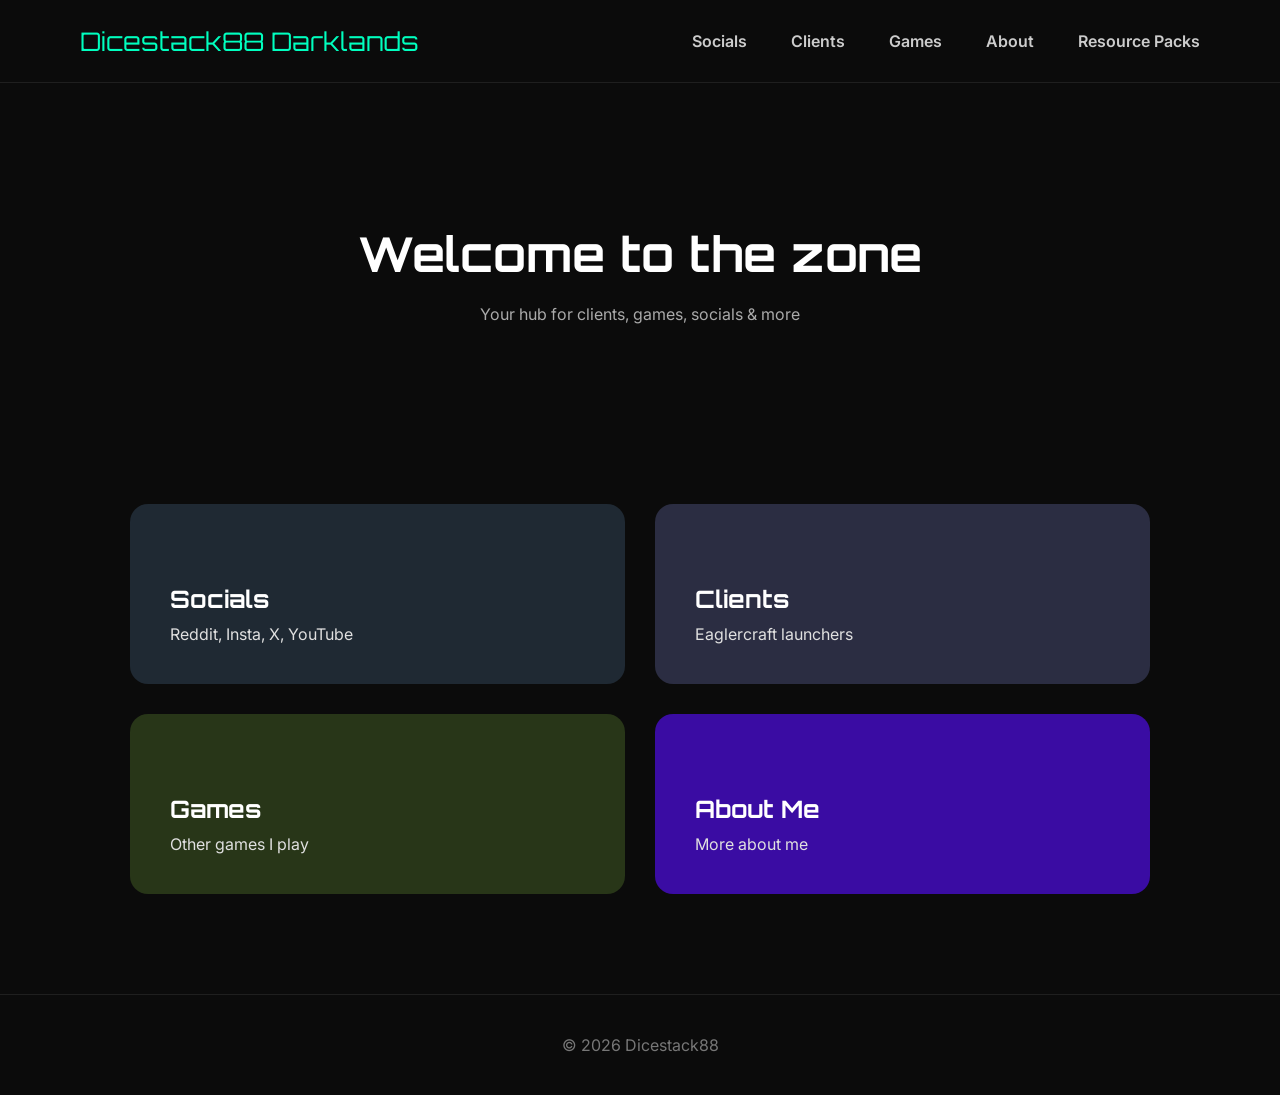
<file: index.html>
<!DOCTYPE html>
<html lang="en">
<head>
  <meta charset="UTF-8">
  <meta name="viewport" content="width=device-width, initial-scale=1.0">
  <title>Dicestack88 Darklands</title>
  <link rel="stylesheet" href="styles.css">
  <link href="https://fonts.googleapis.com/css2?family=Inter:wght@400;600;700&family=Orbitron:wght@500&display=swap" rel="stylesheet">
  <script src="particles.js"></script>
</head>
<body>

  <!-- Navbar -->
  <header class="navbar">
    <div class="logo">Dicestack88 Darklands</div>
    <nav>
      <a href="socials.html">Socials</a>
      <a href="clients.html">Clients</a>
      <a href="games.html">Games</a>
      <a href="about.html">About</a>
      <a href="resourcepacks.html">Resource Packs</a>
    </nav>
  </header>

  <!-- Hero -->
  <section class="hero">
    <h1>Welcome to the zone</h1>
    <p>Your hub for clients, games, socials & more</p>
  </section>

  <!-- Cards -->
  <section id="sections" class="sections">
    <a href="socials.html" class="card card1">
      <h2>Socials</h2>
      <p>Reddit, Insta, X, YouTube</p>
    </a>

    <a href="clients.html" class="card card2">
      <h2>Clients</h2>
      <p>Eaglercraft launchers</p>
    </a>

    <a href="games.html" class="card card3">
      <h2>Games</h2>
      <p>Other games I play</p>
    </a>

    <a href="about.html" class="card card4">
      <h2>About Me</h2>
      <p>More about me</p>
    </a>
  </section>

  <!-- Footer -->
  <footer class="footer">
    <p>© 2026 Dicestack88</p>
  </footer>

</body>
</html>
</file>
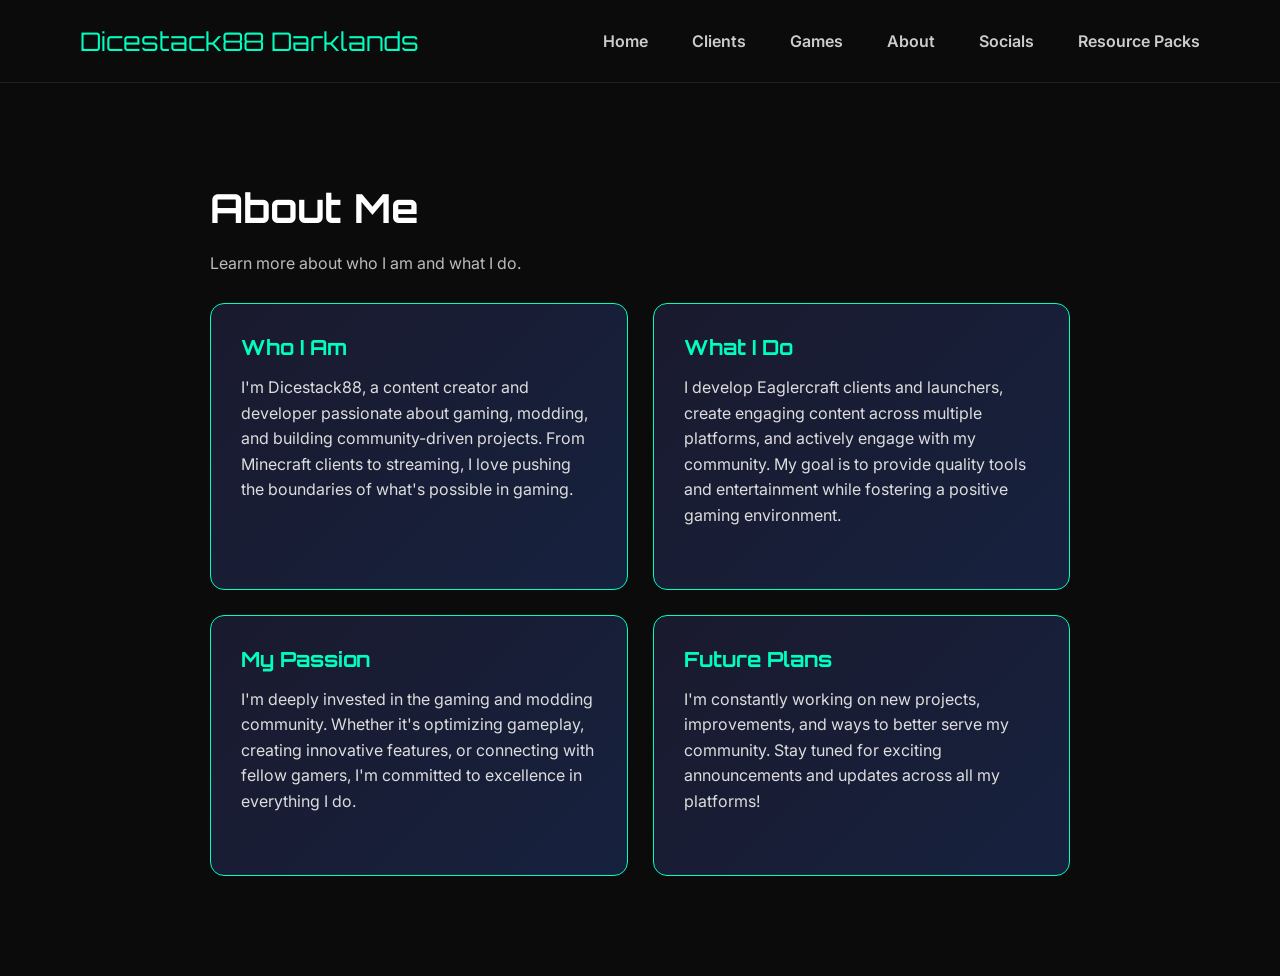
<file: about.html>
<!DOCTYPE html>
<html lang="en">
<head>
  <meta charset="UTF-8">
  <meta name="viewport" content="width=device-width, initial-scale=1.0">
  <title>About - Dicestack88</title>
  <link rel="stylesheet" href="styles.css">
  <script src="particles.js"></script>
</head>
<body>

  <header class="navbar">
    <div class="logo">Dicestack88 Darklands</div>
    <nav class="nav-links">
      <a href="index.html">Home</a>
      <a href="clients.html">Clients</a>
      <a href="games.html">Games</a>
      <a href="about.html">About</a>
      <a href="socials.html">Socials</a>
      <a href="resourcepacks.html">Resource Packs</a>
    </nav>
  </header>

  <section class="page">
    <h1>About Me</h1>
    <p>Learn more about who I am and what I do.</p>

    <div class="about-container">
      
      <div class="about-section">
        <h2>Who I Am</h2>
        <p>I'm Dicestack88, a content creator and developer passionate about gaming, modding, and building community-driven projects. From Minecraft clients to streaming, I love pushing the boundaries of what's possible in gaming.</p>
      </div>

      <div class="about-section">
        <h2>What I Do</h2>
        <p>I develop Eaglercraft clients and launchers, create engaging content across multiple platforms, and actively engage with my community. My goal is to provide quality tools and entertainment while fostering a positive gaming environment.</p>
      </div>

      <div class="about-section">
        <h2>My Passion</h2>
        <p>I'm deeply invested in the gaming and modding community. Whether it's optimizing gameplay, creating innovative features, or connecting with fellow gamers, I'm committed to excellence in everything I do.</p>
      </div>

      <div class="about-section">
        <h2>Future Plans</h2>
        <p>I'm constantly working on new projects, improvements, and ways to better serve my community. Stay tuned for exciting announcements and updates across all my platforms!</p>
      </div>

    </div>
  </section>

</body>
</html>
</file>
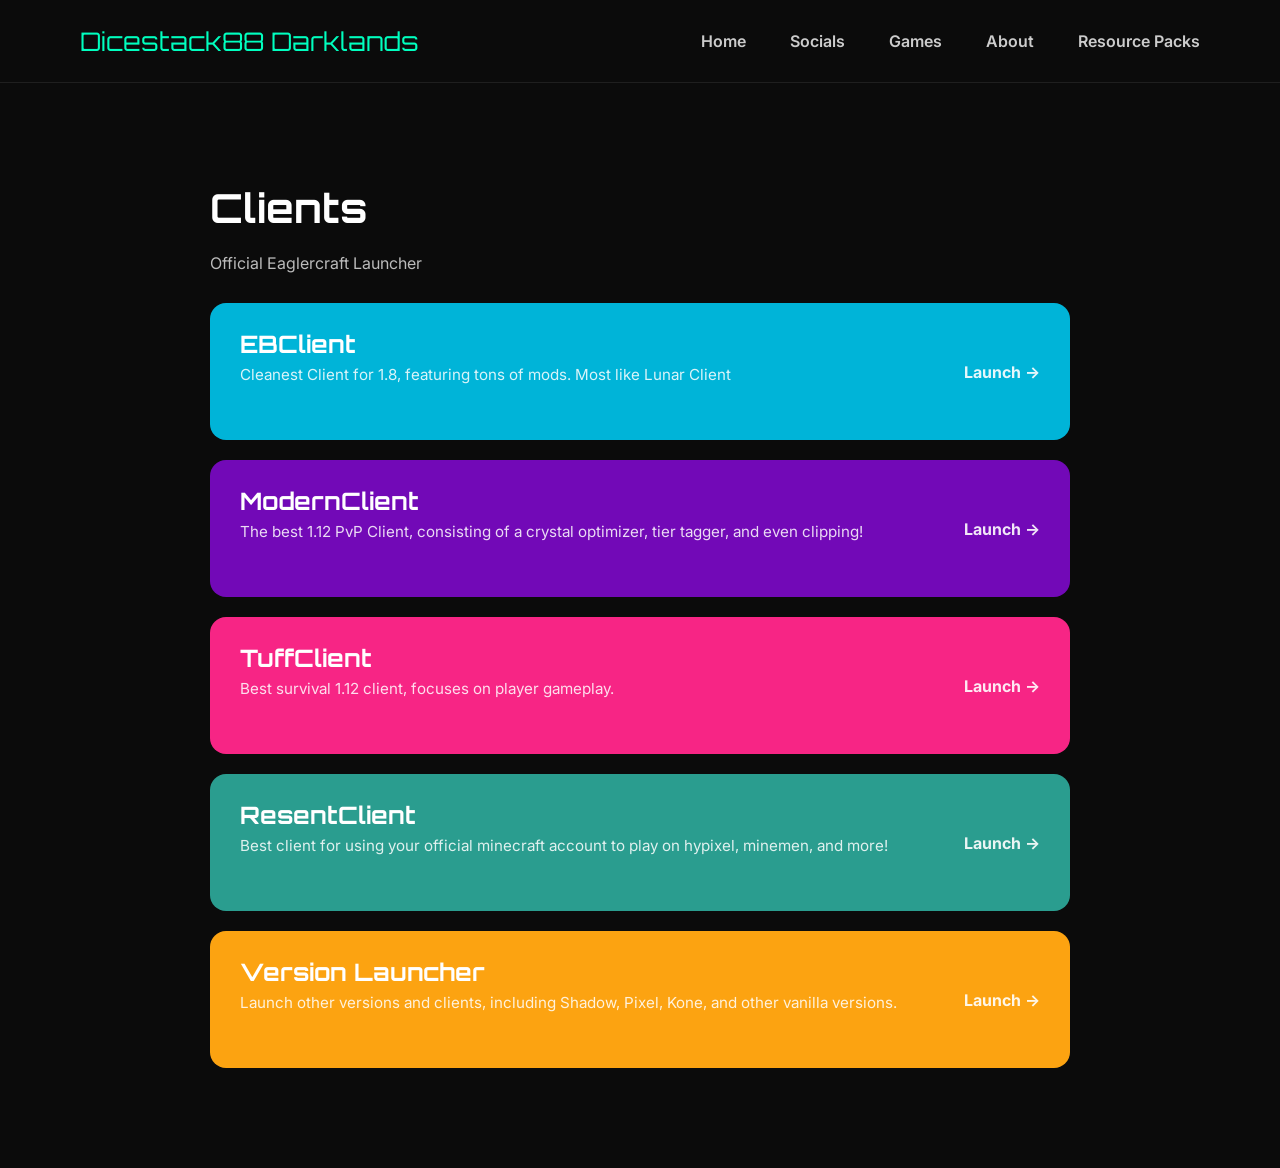
<file: clients.html>
<!DOCTYPE html>
<html lang="en">
<head>
  <meta charset="UTF-8">
  <meta name="viewport" content="width=device-width, initial-scale=1.0">
  <title>Clients - Dicestack88</title>
  <link rel="stylesheet" href="styles.css">
  <script src="particles.js"></script>
</head>
<body>

  <!-- Navbar -->
  <header class="navbar">
    <div class="logo">Dicestack88 Darklands</div>
    <nav class="nav-links">
      <a href="index.html">Home</a>
      <a href="socials.html">Socials</a>
      <a href="games.html">Games</a>
      <a href="about.html">About</a>
      <a href="resourcepacks.html">Resource Packs</a>
    </nav>
  </header>

  <!-- Page -->
  <section class="page">
    <h1>Clients</h1>
    <p>Official Eaglercraft Launcher</p>

    <div class="client-list">

      <a class="client-card eb" href="https://dicestack88.github.io/ebclient">
        <div>
          <h2>EBClient</h2>
          <p>Cleanest Client for 1.8, featuring tons of mods. Most like Lunar Client</p>
        </div>
        <span class="launch">Launch →</span>
      </a>

      <a class="client-card modern" href="https://dicestack88.github.io/modernclient">
        <div>
          <h2>ModernClient</h2>
          <p>The best 1.12 PvP Client, consisting of a crystal optimizer, tier tagger, and even clipping!</p>
        </div>
        <span class="launch">Launch →</span>
      </a>

      <a class="client-card tuff" href="https://dicestack88.github.io/Tuffclient">
        <div>
          <h2>TuffClient</h2>
          <p>Best survival 1.12 client, focuses on player gameplay.</p>
        </div>
        <span class="launch">Launch →</span>
      </a>

      <a class="client-card resent" href="https://dicestack88.github.io/Resentclient">
        <div>
          <h2>ResentClient</h2>
          <p>Best client for using your official minecraft account to play on hypixel, minemen, and more!</p>
        </div>
        <span class="launch">Launch →</span>
      </a>

      <a class="client-card launcher" href="launcher.html">
        <div>
          <h2>Version Launcher</h2>
          <p>Launch other versions and clients, including Shadow, Pixel, Kone, and other vanilla versions.</p>
        </div>
        <span class="launch">Launch →</span>
      </a>

    </div>
  </section>

</body>
</html>
</file>
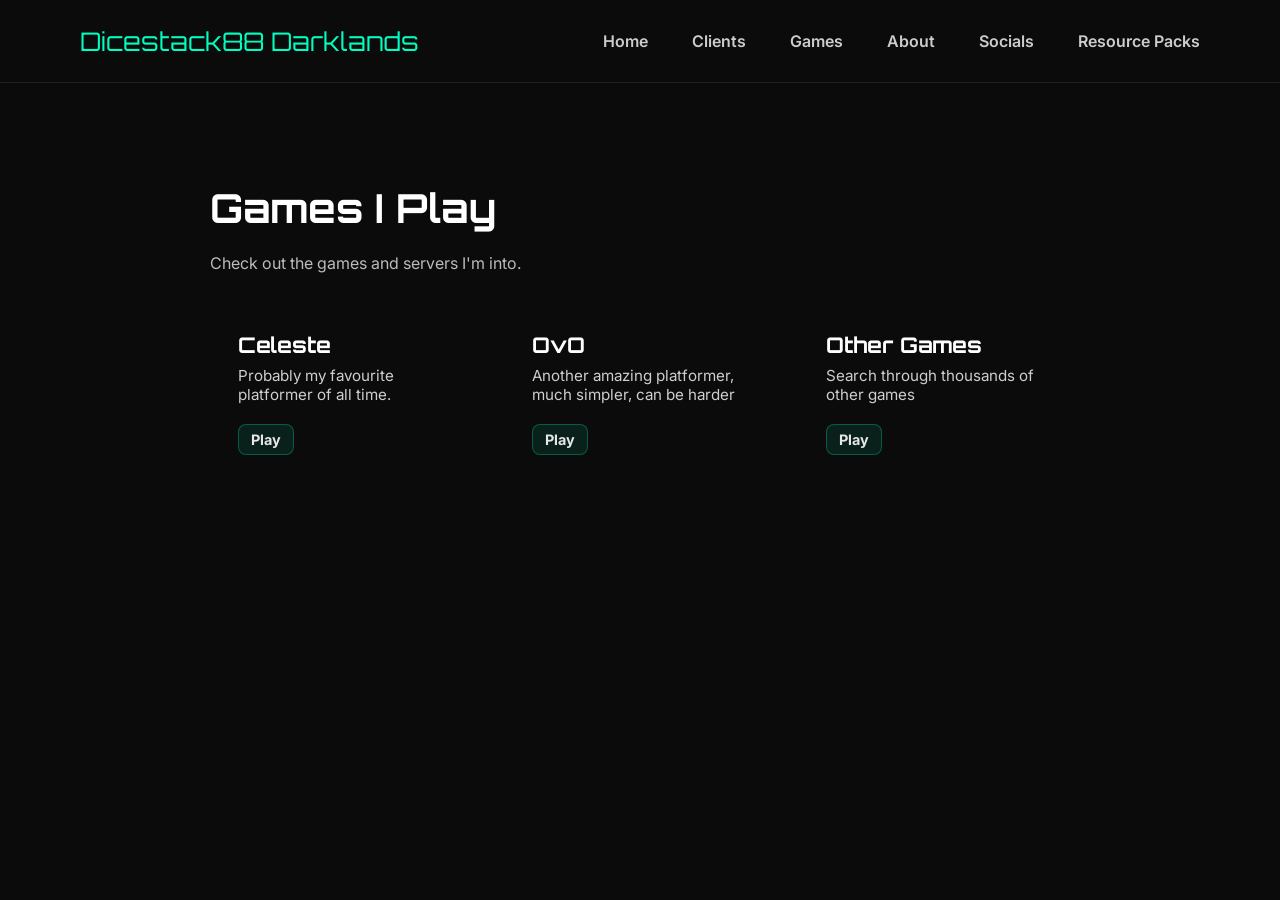
<file: games.html>
<!DOCTYPE html>
<html lang="en">
<head>
  <meta charset="UTF-8">
  <meta name="viewport" content="width=device-width, initial-scale=1.0">
  <title>Games - Dicestack88</title>
  <link rel="stylesheet" href="styles.css">
  <script src="particles.js"></script>
</head>
<body>

  <header class="navbar">
    <div class="logo">Dicestack88 Darklands</div>
    <nav class="nav-links">
      <a href="index.html">Home</a>
      <a href="clients.html">Clients</a>
      <a href="games.html">Games</a>
      <a href="about.html">About</a>
      <a href="socials.html">Socials</a>
      <a href="resourcepacks.html">Resource Packs</a>
    </nav>
  </header>

  <section class="page">
    <h1>Games I Play</h1>
    <p>Check out the games and servers I'm into.</p>

    <div class="games-grid">

      <a class="game-card celeste" href="celeste.html" target="_blank">
        <h3>Celeste</h3>
        <p>Probably my favourite platformer of all time.</p>
        <span class="play-badge">Play</span>
      </a>

      <a class="game-card ovo" href="dicestack88.github.io/OvO" target="_blank">
        <h3>OvO</h3>
        <p>Another amazing platformer, much simpler, can be harder</p>
        <span class="play-badge">Play</span>
      </a>

      <a class="game-card games" href="singlefie.html" target="_blank">
        <h3>Other Games</h3>
        <p>Search through thousands of other games</p>
        <span class="play-badge">Play</span>
      </a>

    </div>
  </section>

</body>
</html>
</file>
<file: styles.css>
@import url('https://fonts.googleapis.com/css2?family=Inter:wght@400;600;700&family=Orbitron:wght@500&display=swap');

/* ===== Global ===== */
* {
  margin: 0;
  padding: 0;
  box-sizing: border-box;
}

body {
  font-family: 'Inter', sans-serif;
  background: #0b0b0b;
  color: white;
}

a {
  text-decoration: none;
  color: white;
}

/* ===== Navbar ===== */
.navbar {
  display: flex;
  justify-content: space-between;
  align-items: center;
  padding: 25px 80px;
  background: #0b0b0b;
  border-bottom: 1px solid #1f1f1f;
}

.logo {
  font-family: 'Orbitron', sans-serif;
  font-size: 1.6rem;
  color: #00ffbf;
}

.navbar nav a,
.nav-links a {
  margin-left: 40px;
  font-weight: 600;
  color: #ccc;
  transition: 0.3s;
}

.navbar nav a:hover,
.nav-links a:hover {
  color: #00ffbf;
}

/* ===== Hero (Home Page) ===== */
.hero {
  text-align: center;
  padding: 140px 20px 100px;
}

.hero h1 {
  font-size: 3rem;
  font-family: 'Orbitron', sans-serif;
  margin-bottom: 20px;
}

.hero p {
  color: #aaa;
  margin-bottom: 40px;
}

.btn {
  background: #00ffbf;
  color: black;
  padding: 14px 36px;
  border-radius: 40px;
  font-weight: bold;
  transition: 0.3s;
}

.btn:hover {
  transform: scale(1.05);
}

/* ===== Cards Section (Home Page) ===== */
.sections {
  max-width: 1100px;
  margin: auto;
  padding: 40px;
  display: grid;
  grid-template-columns: repeat(2, 1fr);
  gap: 30px;
}

.card {
  padding: 40px;
  border-radius: 18px;
  min-height: 180px;
  transition: 0.25s;
  display: flex;
  flex-direction: column;
  justify-content: flex-end;
}

.card h2 {
  font-family: 'Orbitron', sans-serif;
  margin-bottom: 10px;
}

.card p {
  color: #e0e0e0;
}

.card1 { background: #1f2933; }
.card2 { background: #2b2d42; }
.card3 { background: #283618; }
.card4 { background: #3a0ca3; }

.card:hover {
  transform: translateY(-8px);
  box-shadow: 0 15px 30px rgba(0,0,0,0.4);
}

/* ===== Page Layout ===== */
.page {
  max-width: 900px;
  margin: 80px auto;
  padding: 20px;
}

.page h1 {
  font-family: 'Orbitron', sans-serif;
  font-size: 2.5rem;
  margin-bottom: 20px;
}

.page p {
  color: #bbb;
  margin-bottom: 30px;
}

/* ===== Socials Page ===== */
.wide-list {
  display: flex;
  flex-direction: column;
  gap: 20px;
}

.wide-card {
  display: flex;
  justify-content: space-between;
  align-items: center;
  padding: 22px 25px;
  border-radius: 14px;
  transition: 0.25s;
  color: white;
}

.wide-card:hover {
  transform: translateX(8px);
  filter: brightness(1.1);
}

.youtube { background: #ff0000; }
.discord { background: #5865F2; }
.reddit { background: #ff4500; }
.instagram { background: #e1306c; }
.twitter { background: #1da1f2; }

.wide-card-text h3 {
  font-size: 1.3rem;
  margin-bottom: 5px;
}

.wide-card-text p {
  color: rgba(255,255,255,0.85);
  font-size: 0.95rem;
}

.wide-card img {
  width: 55px;
  height: 55px;
  object-fit: cover;
  border-radius: 10px;
  background: rgba(0,0,0,0.2);
  padding: 6px;
}

/* ===== Clients Page ===== */
.client-list {
  display: flex;
  flex-direction: column;
  gap: 20px;
}

.client-card {
  display: flex;
  justify-content: space-between;
  align-items: center;
  padding: 26px 30px;
  border-radius: 16px;
  transition: 0.25s;
}

.client-card h2 {
  font-family: 'Orbitron', sans-serif;
  margin-bottom: 6px;
}

.client-card p {
  color: rgba(255,255,255,0.85);
  font-size: 0.95rem;
}

.launch {
  font-weight: bold;
  opacity: 0.9;
}

.client-card:hover {
  transform: translateX(10px);
  filter: brightness(1.1);
}

.eb { background: #00b4d8; }
.modern { background: #7209b7; }
.tuff { background: #f72585; }
.resent { background: #2a9d8f; }
.launcher { background: #fca311; }

.eb:hover { box-shadow: 0 0 25px #00b4d8; }
.modern:hover { box-shadow: 0 0 25px #7209b7; }
.tuff:hover { box-shadow: 0 0 25px #f72585; }
.resent:hover { box-shadow: 0 0 25px #2a9d8f; }
.launcher:hover { box-shadow: 0 0 25px #fca311; }

/* ===== About Page ===== */
.about-container {
  display: grid;
  grid-template-columns: repeat(2, 1fr);
  gap: 25px;
}

.about-section {
  background: linear-gradient(135deg, #1a1a2e 0%, #16213e 100%);
  padding: 30px;
  border-radius: 14px;
  border: 1px solid #00ffbf;
  border-opacity: 0.2;
  transition: 0.25s;
}

.about-section:hover {
  transform: translateY(-5px);
  border-color: #00ffbf;
  box-shadow: 0 0 20px rgba(0, 255, 191, 0.3);
}

.about-section h2 {
  font-family: 'Orbitron', sans-serif;
  font-size: 1.3rem;
  margin-bottom: 15px;
  color: #00ffbf;
}

.about-section p {
  color: #ddd;
  line-height: 1.6;
}

/* ===== Games Page ===== */
.games-grid {
  display: grid;
  grid-template-columns: repeat(3, 1fr);
  gap: 22px;
}

.game-card {
  display: flex;
  flex-direction: column;
  justify-content: space-between;
  padding: 28px;
  border-radius: 14px;
  transition: 0.25s;
  position: relative;
  overflow: hidden;
  min-height: 180px;
}

.game-card::before {
  content: '';
  position: absolute;
  top: 0;
  left: 0;
  right: 0;
  bottom: 0;
  opacity: 0;
  transition: 0.25s;
  z-index: -1;
}

.game-card:hover {
  transform: translateY(-8px);
  filter: brightness(1.15);
}

.game-card:hover::before {
  opacity: 0.2;
}

.game-card h3 {
  font-family: 'Orbitron', sans-serif;
  font-size: 1.35rem;
  margin-bottom: 8px;
}

.game-card p {
  color: rgba(255, 255, 255, 0.8);
  font-size: 0.95rem;
  margin-bottom: 15px;
  flex-grow: 1;
}

.play-badge {
  font-weight: bold;
  font-size: 0.9rem;
  opacity: 0.9;
  align-self: flex-start;
  background: rgba(0, 255, 191, 0.1);
  padding: 6px 12px;
  border-radius: 8px;
  border: 1px solid rgba(0, 255, 191, 0.3);
  transition: 0.25s;
}

.game-card:hover .play-badge {
  background: rgba(0, 255, 191, 0.2);
  border-color: rgba(0, 255, 191, 0.5);
}

.hypixel { background: linear-gradient(135deg, #ff6b00 0%, #ff8c00 100%); }
.minemen { background: linear-gradient(135deg, #00d4ff 0%, #0099cc 100%); }
.badlion { background: linear-gradient(135deg, #9d4edd 0%, #6a0572 100%); }
.valorant { background: linear-gradient(135deg, #ff4655 0%, #a30015 100%); }
.csgo { background: linear-gradient(135deg, #1a1a2e 0%, #16213e 100%); }
.rust { background: linear-gradient(135deg, #c1272d 0%, #8b0000 100%); }

.hypixel:hover { box-shadow: 0 0 25px rgba(255, 107, 0, 0.6); }
.minemen:hover { box-shadow: 0 0 25px rgba(0, 212, 255, 0.6); }
.badlion:hover { box-shadow: 0 0 25px rgba(157, 78, 221, 0.6); }
.valorant:hover { box-shadow: 0 0 25px rgba(255, 70, 85, 0.6); }
.csgo:hover { box-shadow: 0 0 25px rgba(0, 255, 191, 0.4); }
.rust:hover { box-shadow: 0 0 25px rgba(193, 39, 45, 0.6); }

/* ===== Footer ===== */
.footer {
  text-align: center;
  padding: 40px;
  margin-top: 60px;
  border-top: 1px solid #1f1f1f;
  color: #777;
}

/* ===== Mobile ===== */
@media (max-width: 800px) {
  .navbar {
    padding: 20px 30px;
  }

  .sections {
    grid-template-columns: 1fr;
  }

  .hero h1 {
    font-size: 2.2rem;
  }

  .page {
    margin: 40px auto;
  }

  .wide-card {
    flex-direction: row;
  }

  .client-card {
    flex-direction: column;
    align-items: flex-start;
    gap: 10px;
  }

  .launch {
    align-self: flex-end;
  }

  .about-container {
    grid-template-columns: 1fr;
  }

  .games-grid {
    grid-template-columns: 1fr;
  }

  .game-card {
    min-height: 140px;
  }
}
</file>
